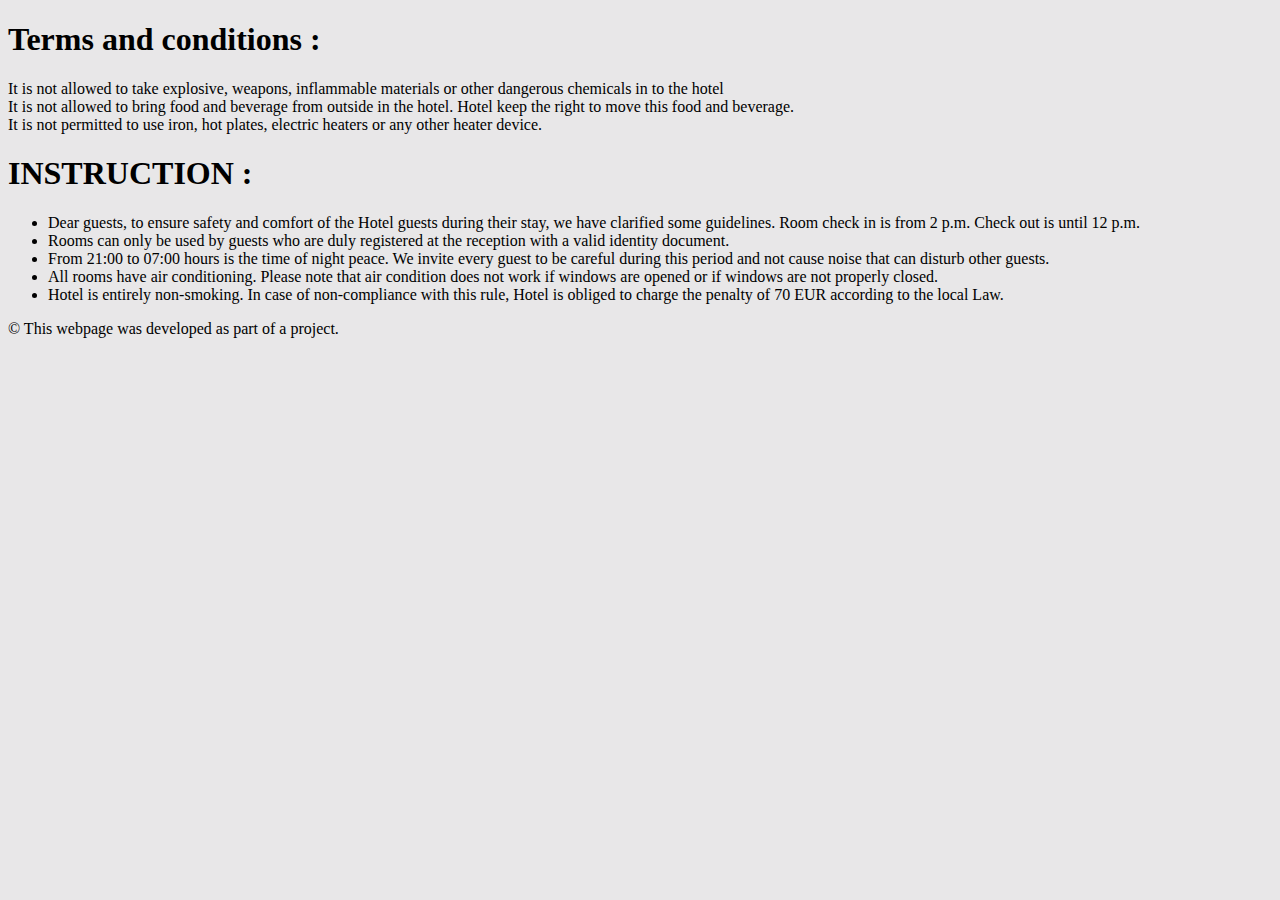
<file: about_us.html>
<!DOCTYPE html>
<html lang="en">
<head>
    <meta charset="UTF-8">
    <meta name="viewport" content="width=device-width, initial-scale=1.0">
    <title>Document</title>
    <style>
      .map-container{
  overflow:hidden;
  padding-bottom:56.25%;
  position:relative;
  height:0;
}
.map-container iframe{
  left:0;
  top:0;
  height:100%;
  width:100%;
  position:absolute;
}
    </style>
    <link href="https://cdn.jsdelivr.net/npm/bootstrap@5.3.2/dist/css/bootstrap.min.css" rel="stylesheet" integrity="sha384-T3c6CoIi6uLrA9TneNEoa7RxnatzjcDSCmG1MXxSR1GAsXEV/Dwwykc2MPK8M2HN" crossorigin="anonymous">
</head>
<body style="background-color: rgb(232, 231, 232);"                 >
    <script src="https://cdn.jsdelivr.net/npm/bootstrap@5.3.2/dist/js/bootstrap.bundle.min.js" integrity="sha384-C6RzsynM9kWDrMNeT87bh95OGNyZPhcTNXj1NW7RuBCsyN/o0jlpcV8Qyq46cDfL" crossorigin="anonymous"></script>
    <div class="container text-center">
      <div class="row align-items-start">
        <div class="col">
          <h1>Terms and conditions :</h1>
          <p style="color:rgb(139, 141, 141)">
            <ui>
              <li>It is not allowed to take explosive, weapons, inflammable materials or other dangerous chemicals in to the
                hotel</li>
                <li>It is not allowed to bring food and beverage from outside in the hotel. Hotel keep the right to move this food
                  and beverage.</li>
                  <li>
                    It is not permitted to use iron, hot plates, electric heaters or any other heater device.
                  </li>
            </ui>


          </p>
        </div>
        <div class="col">
          <h1>
            INSTRUCTION :
          </h1>
          <ul>
            <li>
              Dear guests, to ensure safety and comfort of the Hotel guests during their stay, we have clarified some
guidelines.
Room check in is from 2 p.m. Check out is until 12 p.m.
            </li>
            <li>Rooms can only be used by guests who are duly registered at the reception with a valid identity document.</li>
          <li>From 21:00 to 07:00 hours is the time of night peace. We invite every guest to be careful during this period and
            not cause noise that can disturb other guests.</li>
          <li>All rooms have air conditioning. Please note that air condition does not work if windows are opened or if
            windows are not properly closed.</li>
         <li>Hotel is entirely non-smoking. In case of non-compliance with this rule, Hotel is obliged to charge the penalty of
          70 EUR according to the local Law.</li>
          </ul>
          
        </div>
        
      </div>
    </div>
    <footer>
        <p class="bg-secondary p-3 text-center mt-lg-5 bottom">
          &copy; This webpage was developed as part of a project.
        </p>
      </footer>
</body>
</html>
</file>
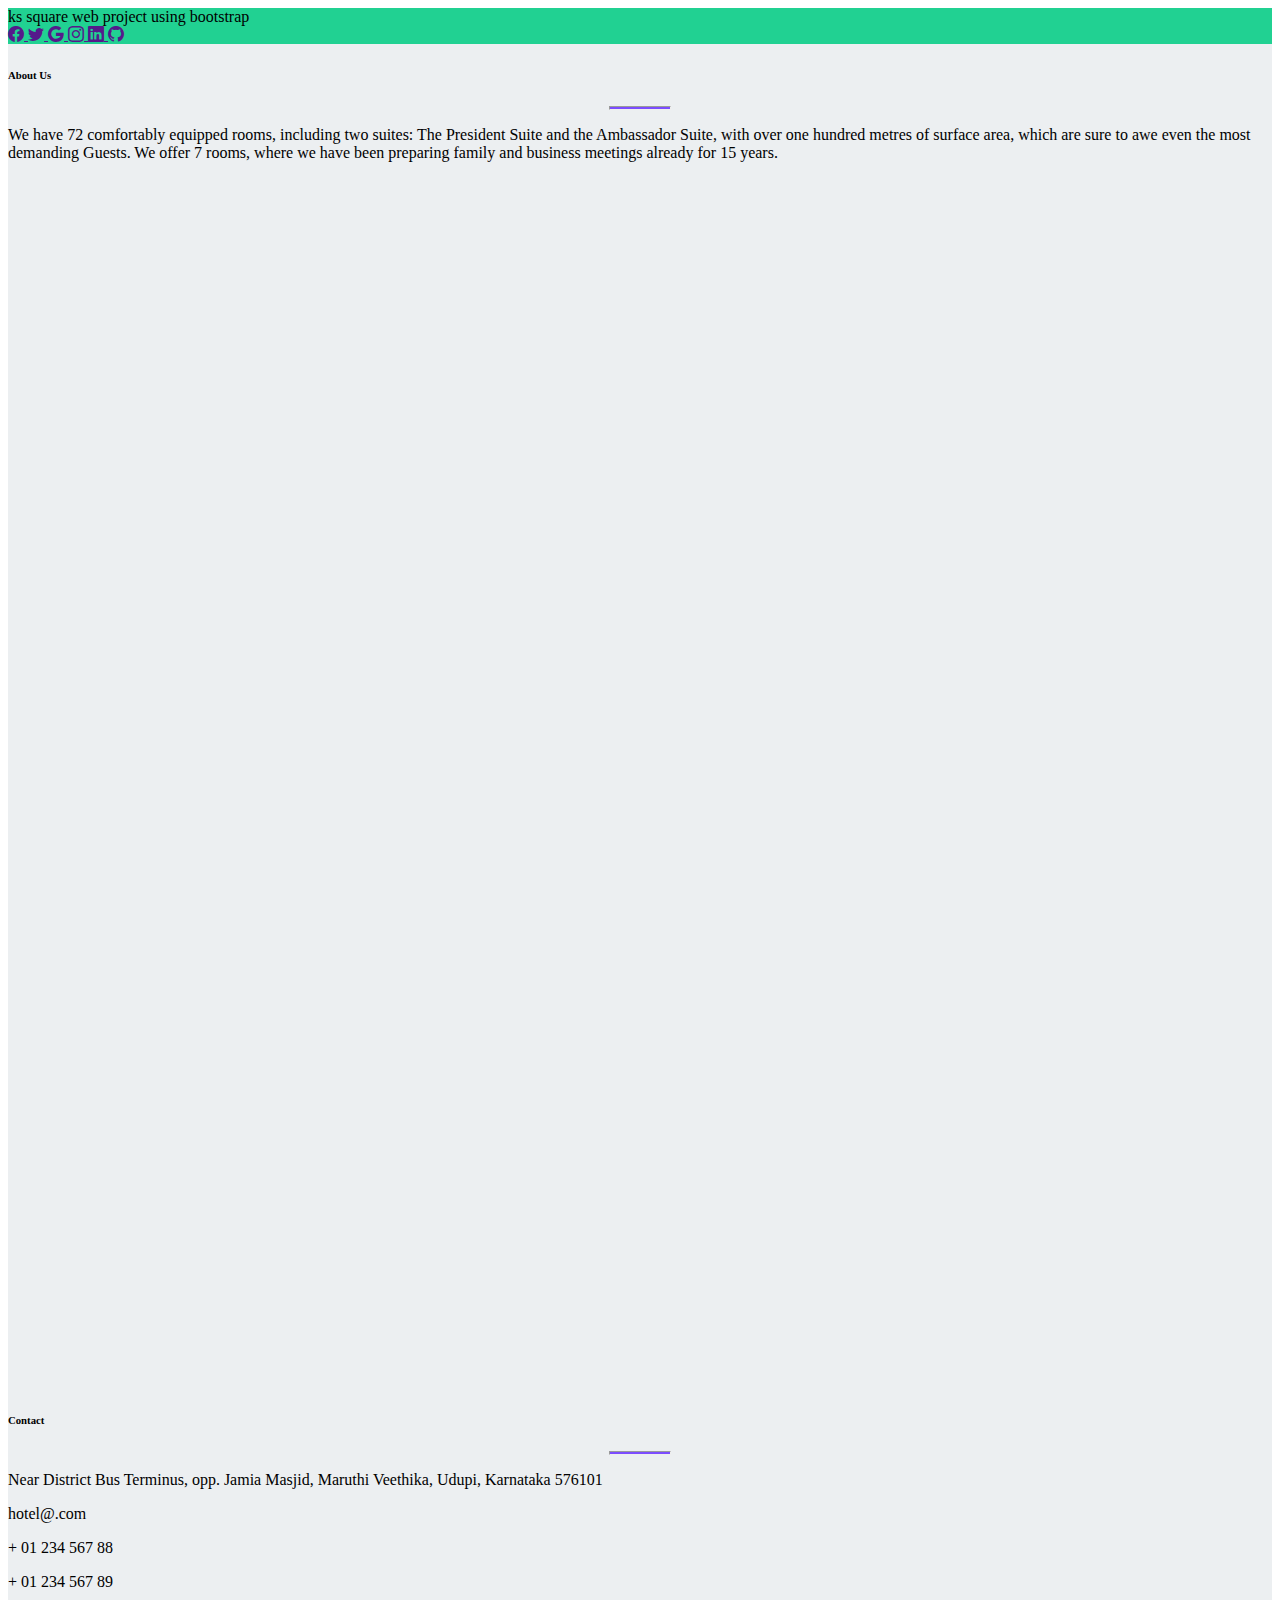
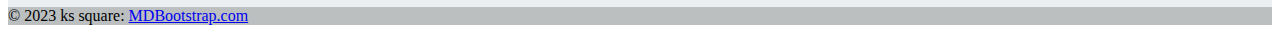
<file: about_us2.html>
<!DOCTYPE html>
<html lang="en">
<head>
    <meta charset="UTF-8">
    <meta name="viewport" content="width=device-width, initial-scale=1.0">
    <link rel="stylesheet" href="https://cdn.jsdelivr.net/npm/bootstrap-icons@1.11.1/font/bootstrap-icons.css">
    <title>Document</title>
    <style>
      @import url("https://cdn.jsdelivr.net/npm/bootstrap-icons@1.11.1/font/bootstrap-icons.css");
        .map-container{
  overflow:hidden;
  padding-bottom:56.25%;
  position:relative;
  height:0;
}
.map-container iframe{
  left:0;
  top:0;
  height:70%;
  width:100%;
  position:absolute;
}
    </style>
</head>
<link href="https://cdn.jsdelivr.net/npm/bootstrap@5.3.2/dist/css/bootstrap.min.css" rel="stylesheet" integrity="sha384-T3c6CoIi6uLrA9TneNEoa7RxnatzjcDSCmG1MXxSR1GAsXEV/Dwwykc2MPK8M2HN" crossorigin="anonymous">

<body>
    <script src="https://cdn.jsdelivr.net/npm/bootstrap@5.3.2/dist/js/bootstrap.bundle.min.js" integrity="sha384-C6RzsynM9kWDrMNeT87bh95OGNyZPhcTNXj1NW7RuBCsyN/o0jlpcV8Qyq46cDfL" crossorigin="anonymous"></script>
    <footer
          class="text-center text-lg-start text-dark"
          style="background-color: #ECEFF1"
          >
    <!-- Section: Social media -->
    <section
             class="d-flex justify-content-between p-4 text-white"
             style="background-color: #21D192"
             >
      <!-- Left -->
      <div class="me-5">
        <span>ks square web project using bootstrap</span>
      </div>
      <!-- Left -->

      <!-- Right -->
      <div>
        <a href="" class="text-white me-4">
          <i class="   bi-facebook"></i>
        </a>
        <a href="" class="text-white me-4">
          <i class="bi-twitter"></i>
        </a>
        <a href="" class="text-white me-4">
          <i class="bi-google"></i>
        </a>
        <a href="" class="text-white me-4">
          <i class="bi-instagram"></i>
        </a>
        <a href="" class="text-white me-4">
          <i class="bi-linkedin"></i>
        </a>
        <a href="" class="text-white me-4">
          <i class="bi-github"></i>
        </a>
      </div>
      <!-- Right -->
    </section>
    <!-- Section: Social media -->

    <!-- Section: Links  -->
    <section class="">
      <div class="container text-center text-md-start mt-5">
        <!-- Grid row -->
        <div class="row mt-3">
          <!-- Grid column -->
          <div class="col-md-3 col-lg-4 col-xl-3 mx-auto mb-4">
            <!-- Content -->
            <h6 class="text-uppercase fw-bold">About Us</h6>
            <hr
                class="mb-4 mt-0 d-inline-block mx-auto"
                style="width: 60px; background-color: #7c4dff; height: 2px"
                />
            <p>
                We have 72 comfortably equipped rooms, including two suites: The President Suite and the Ambassador Suite, with over one hundred metres of surface area, which are sure to awe even the most demanding Guests. We offer 7 rooms, where we have been preparing family and business meetings already for 15 years.
            </p>
          </div>
          <!-- Grid column -->

          <!-- Grid column -->
          <div class="col-md-2 col-lg-2 col-xl-2 mx-auto mb-4">
            <!--Google map-->
<div id="map-container-google-1" class="z-depth-1-half map-container" style="height: 500px">
  <iframe src="https://maps.google.com/maps?q=manhatan&t=&z=13&ie=UTF8&iwloc=&output=embed" frameborder="0"
    style="border:0" allowfullscreen></iframe>
</div>

<!--Google Maps-->
          </div>
          <!-- Grid column -->                                                          

          

          <!-- Grid column -->
          <div class="col-md-4 col-lg-3 col-xl-3 mx-auto mb-md-0 mb-4">
            <!-- Links -->
            <h6 class="text-uppercase fw-bold">Contact</h6>
            <hr
                class="mb-4 mt-0 d-inline-block mx-auto"
                style="width: 60px; background-color: #7c4dff; height: 2px"
                />
            <p><i class="fas fa-home mr-3"></i> Near District Bus Terminus, opp. Jamia Masjid, Maruthi Veethika, Udupi, Karnataka 576101</p>
            <p><i class="fas fa-envelope mr-3"></i> hotel@.com</p>
            <p><i class="fas fa-phone mr-3"></i> + 01 234 567 88</p>
            <p><i class="fas fa-print mr-3"></i> + 01 234 567 89</p>
          </div>
          <!-- Grid column -->
        </div>
        <!-- Grid row -->
      </div>
    </section>
    <!-- Section: Links  -->

    <!-- Copyright -->
    <div
         class="text-center p-3"
         style="background-color: rgba(0, 0, 0, 0.2)"
         >
      © 2023 ks square:
      <a class="text-dark" href="https://mdbootstrap.com/"
         >MDBootstrap.com</a
        >
    </div>
    <!-- Copyright -->
  </footer>
  <!-- Footer -->
</div>
<!-- End of .container -->
</body>
</html>
</file>
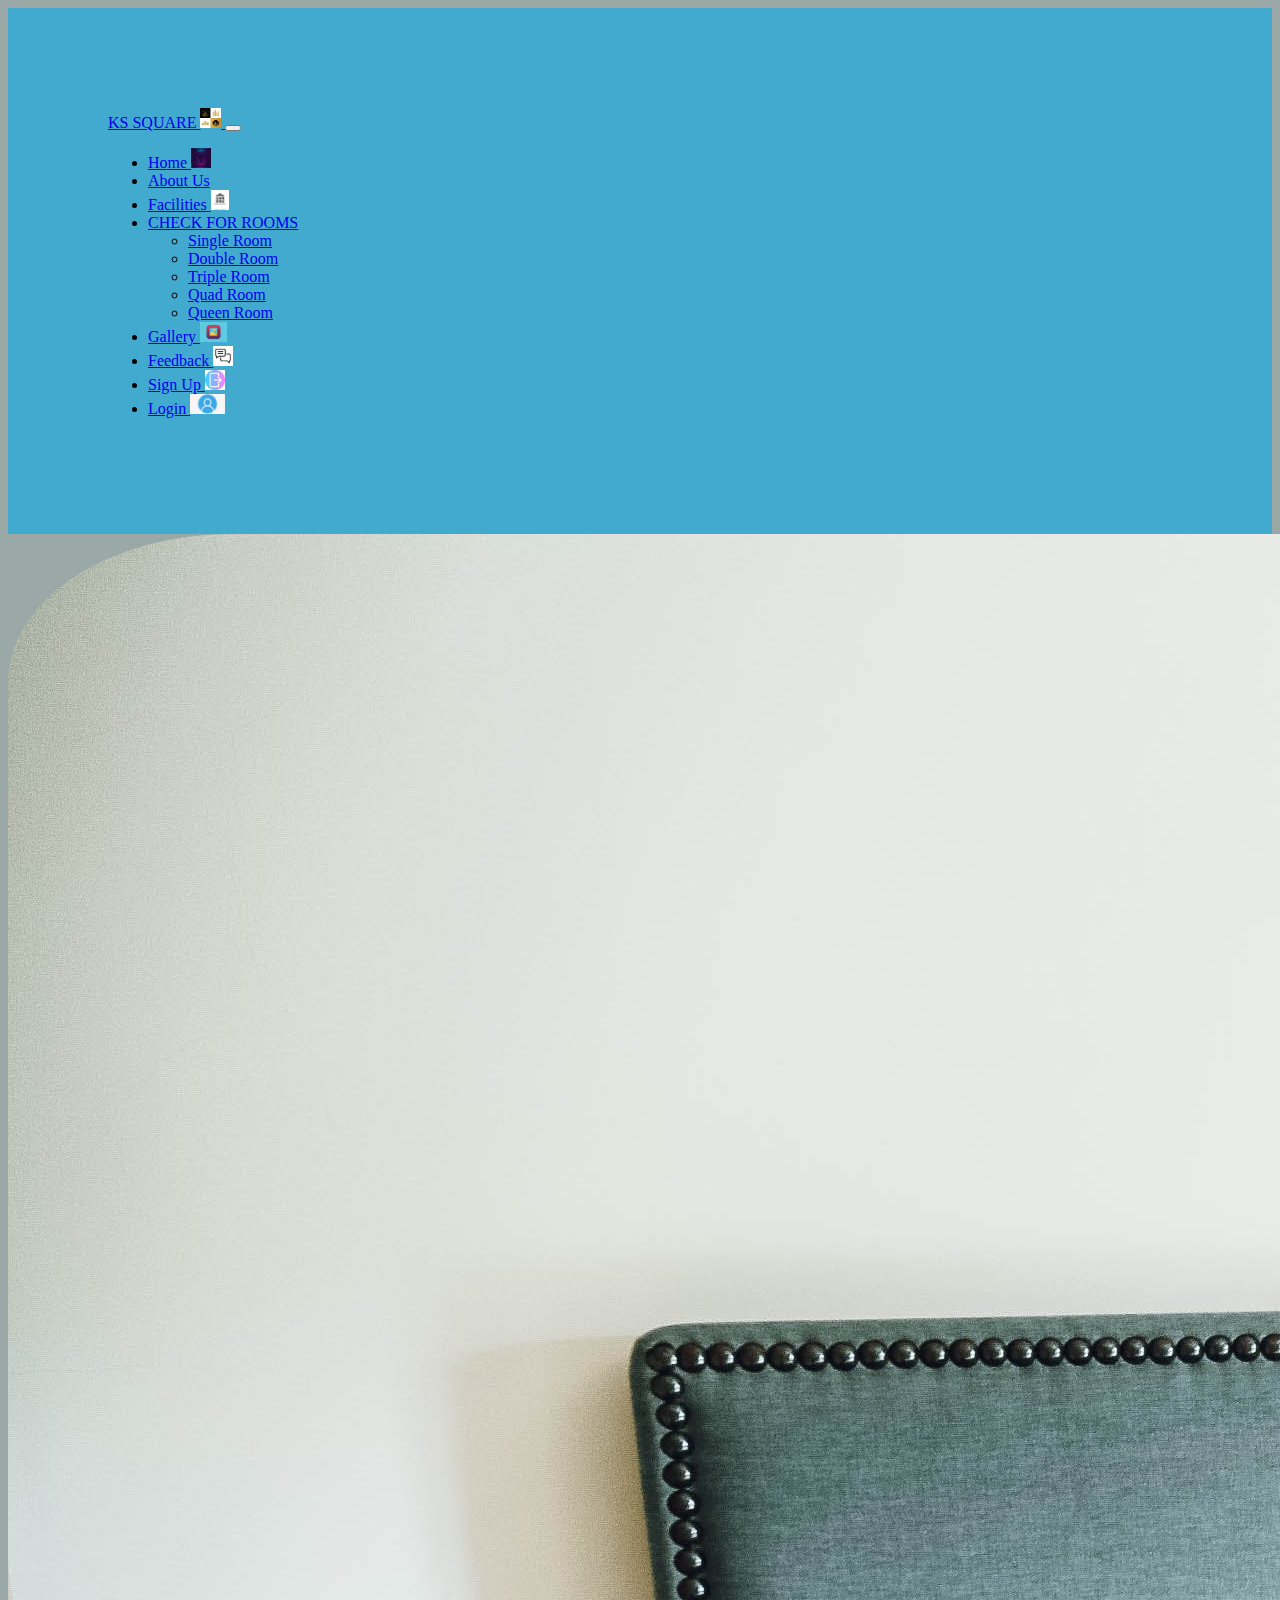
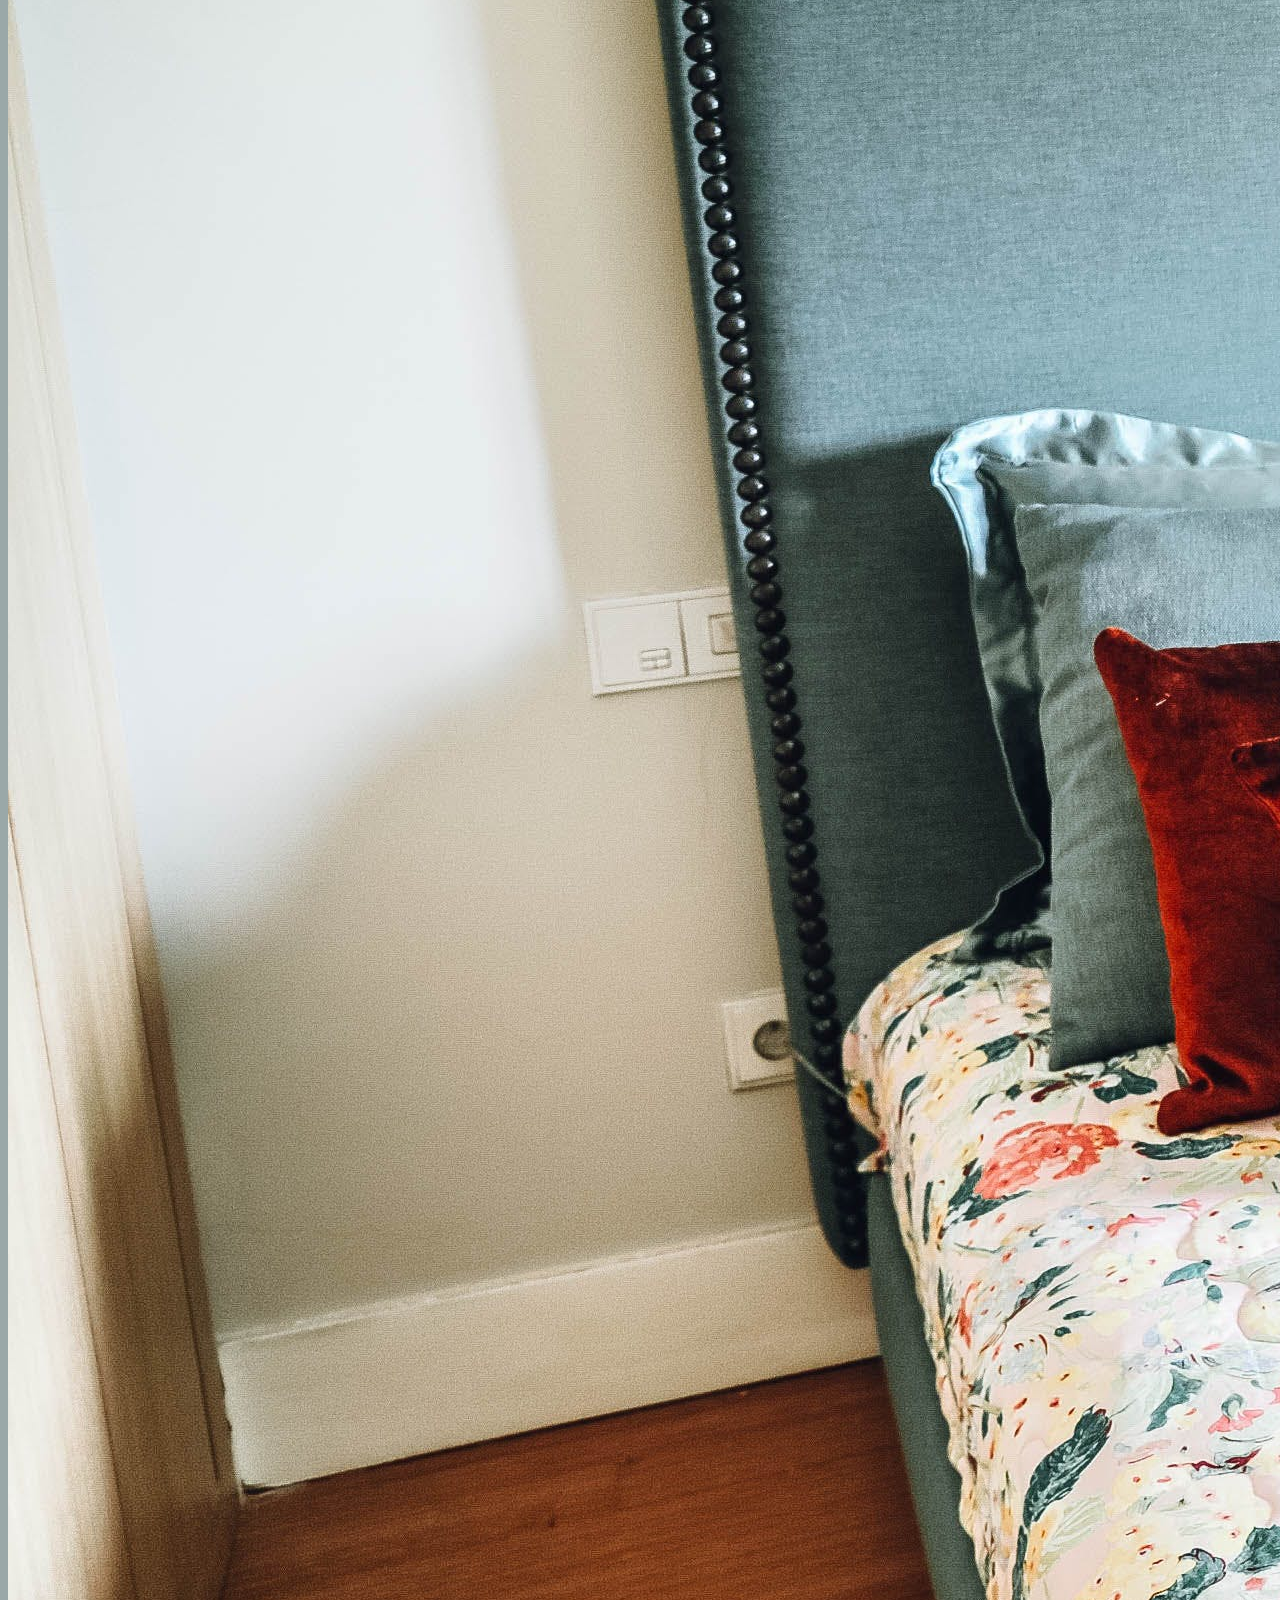
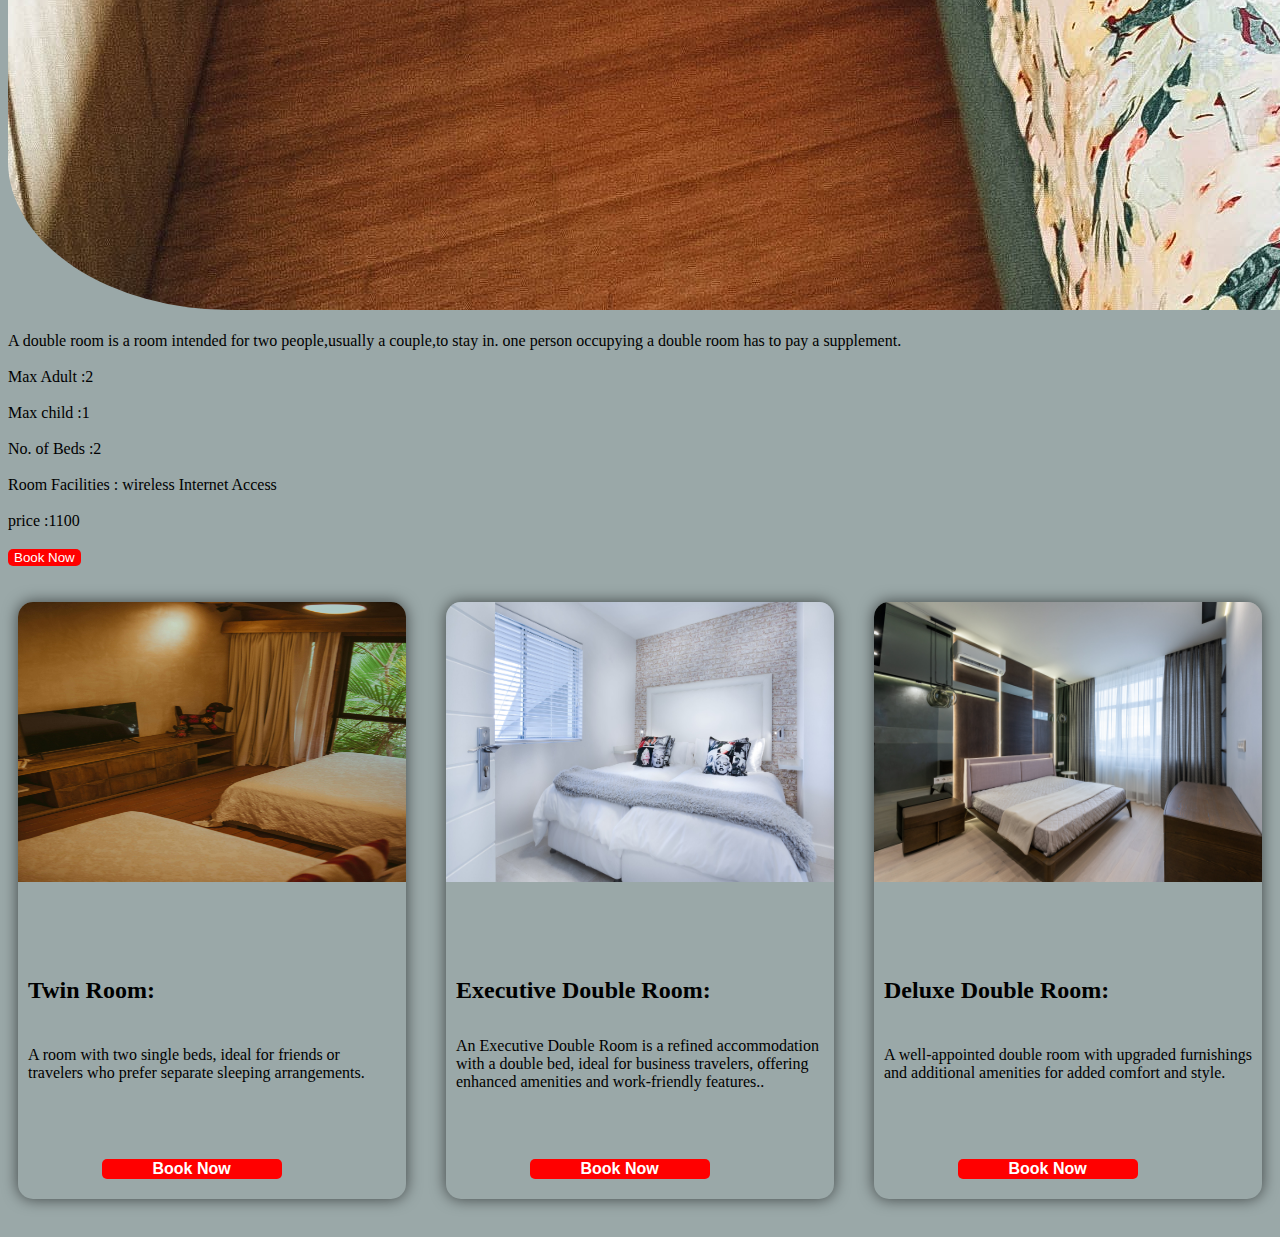
<file: double_room.html>
<!DOCTYPE html>
<html lang="en">

<head>
  <meta charset="UTF-8">
  <meta name="viewport" content="width=device-width, initial-scale=1.0">
  <title>Document</title>
  <link href="https://cdn.jsdelivr.net/npm/bootstrap@5.3.2/dist/css/bootstrap.min.css" rel="stylesheet"
    integrity="sha384-T3c6CoIi6uLrA9TneNEoa7RxnatzjcDSCmG1MXxSR1GAsXEV/Dwwykc2MPK8M2HN" crossorigin="anonymous">
    <link rel="stylesheet" href="css/per.css">
    <style>
      nav {
        background-color: rgb(67, 170, 207);
        font-family: cursive;
        padding: 100px;
      }
      .button {
        background-color: #1c87c9;
        -webkit-border-radius: 60px;
        border-radius: 60px;
        border: none;
        color: #eeeeee;
        cursor: pointer;
        display: inline-block;
        font-family: sans-serif;
        font-size: 20px;
        padding: 5px 15px;
        text-align: center;
        text-decoration: none;
      }
      @keyframes glowing {
        0% {
          background-color: #2ba805;
          box-shadow: 0 0 5px #2ba805;
        }
        50% {
          background-color: #49e819;
          box-shadow: 0 0 20px #49e819;
        }
        100% {
          background-color: #2ba805;
          box-shadow: 0 0 5px #2ba805;
        }
      }
      .button {
        animation: glowing 1300ms infinite;
      }
      .click {
        position: absolute;
        bottom: 3vh;
        left: 13vw;
      }
      .map-container {
        overflow: hidden;
        padding-bottom: 56.25%;
        position: relative;
        height: 0;
      }
      .map-container iframe {
        left: 0;
        top: 0;
        height: 100%;
        width: 100%;
        position: absolute;
      }
    </style>
  </head>

  <body>
    <script src="https://cdn.jsdelivr.net/npm/bootstrap@5.3.2/dist/js/bootstrap.bundle.min.js"
      integrity="sha384-C6RzsynM9kWDrMNeT87bh95OGNyZPhcTNXj1NW7RuBCsyN/o0jlpcV8Qyq46cDfL"
      crossorigin="anonymous"></script>
  
    <!-- Navagation bar -->
  
    <nav class="navbar navbar-expand-lg  navbar-light">
      <div class="container-fluid">
        <a class="navbar-brand" href="#">KS SQUARE
          <img src="images/hotel.jpg" class="me-2" height="20" alt="MDB Logo" loading="lazy" />
        </a>
        <button class="navbar-toggler" type="button" data-bs-toggle="collapse" data-bs-target="#navbarNavDropdown"
          aria-controls="navbarNavDropdown" aria-expanded="false" aria-label="Toggle navigation">
          <span class="navbar-toggler-icon"></span>
        </button>
        <div class="collapse navbar-collapse" id="navbarNavDropdown">
          <ul class="navbar-nav ">
            <li class="nav-item">
              <a class="nav-link active" aria-current="page" href="home_page.html">Home
                <img src="images/home_logo.jpg" class="me-2" height="20" alt="MDB Logo" loading="lazy" />
              </a>
            </li>
            <li class="nav-item">
              <a class="nav-link" href="about_us2.html">About Us</a>
            </li>
            <li class="nav-item">
              <a class="nav-link" href="facilities.html">Facilities
                <img src="images/facility.jpg" class="me-2" height="20" alt="MDB Logo" loading="lazy" />
              </a>
            </li>
            <li class="nav-item dropdown">
              <a class="nav-link dropdown-toggle" href="#" role="button" data-bs-toggle="dropdown" aria-expanded="false">
                CHECK FOR ROOMS
              </a>
              <ul class="dropdown-menu">
                <li><a class="dropdown-item" href="single_room.html">Single Room</a></li>
                <li><a class="dropdown-item" href="double_room.html">Double Room</a></li>
                <li><a class="dropdown-item" href="tripple_room.html">Triple Room</a></li>
                <li><a class="dropdown-item" href="quadroompic.html">Quad Room</a></li>
                <li><a class="dropdown-item" href="queen_room.html">Queen Room</a></li>
              </ul>
            </li>
            <li class="nav-item">
              <a class="nav-link" href="gallery.html">Gallery
                <img src="images/gallery.jpg" class="me-2" height="20" alt="MDB Logo" loading="lazy" />
              </a>
            </li>
            <li class="nav-item">
              <a class="nav-link" href="feed.html">Feedback
                <img src="images/contact.jpg" class="me-2" height="20" alt="MDB Logo" loading="lazy" />
              </a>
            </li>
            <li class="nav-item">
              <a class="nav-link" href="registration.html">Sign Up
                <img src="images/logout.jpg" class="me-2" height="20" alt="MDB Logo" loading="lazy" />
              </a>
            </li>
            <li class="nav-item">
              <a class="nav-link" href="login.html">Login
                <img src="images/login1.png" class="me-2" height="20" alt="MDB Logo" loading="lazy" />
              </a>
            </li>
          </ul>
        </div>
      </div>
    </nav>
  <!-- card 1 -->


  <section  class="p-5">
    <div class="container">
      <div class="row align-items-center justify-content-between">
        <div class="col-md">
          <img src="images/double_roompic.jpg" class="img-fluid tri" alt="single room" />
        </div>
        <div class="col-md p-5">
          <div class="text"><br>A double room is a room intended for two
            people,usually a couple,to stay in.
            one person occupying a double room has to pay a supplement.
            <br><br>
            Max Adult :2<br><br>
            Max child :1<br><br>
            No. of Beds :2<br><br>
            Room Facilities : wireless Internet Access
            <br><br>price :1100<br><br>
            <a href="schedule.html"><button class="book">Book Now</button></a>
          </div>
        </div>
      </div>
    </div>
    </div>
  </section>
  <br><br>
  <div class="menu">
    <div class="card-items">
      <img src="images/doubleroom_pic2.jpg">
      <div class="details">
        <p>
        <h2>Twin Room:</h2>
        A room with two single beds, ideal for friends
        or travelers who prefer separate sleeping arrangements.</p>
        <a href="schedule.html"><button>Book Now</button></a>
      </div>
    </div>

    <div class="card-items">
      <img src="images/doubleorom_pic3.jpg">
      <div class="details">
        <p>
        <h2>Executive Double Room:</h2>
        An Executive Double Room is a refined accommodation with a double bed, ideal for business travelers, offering
        enhanced amenities and work-friendly features..</p>
        <a href="schedule.html"><button>Book Now</button></a>
      </div>
    </div>

    <div class="card-items">
      <img src="images/doubleroom_pic4.jpg">
      <div class="details">
        <p>
        <h2>Deluxe Double Room:</h2>
        A well-appointed double room with upgraded furnishings
        and additional amenities for added comfort and style.
        </p>
        <a href="schedule.html"><button>Book Now</button></a>
      </div>
    </div>
</body>

</html>
</file>
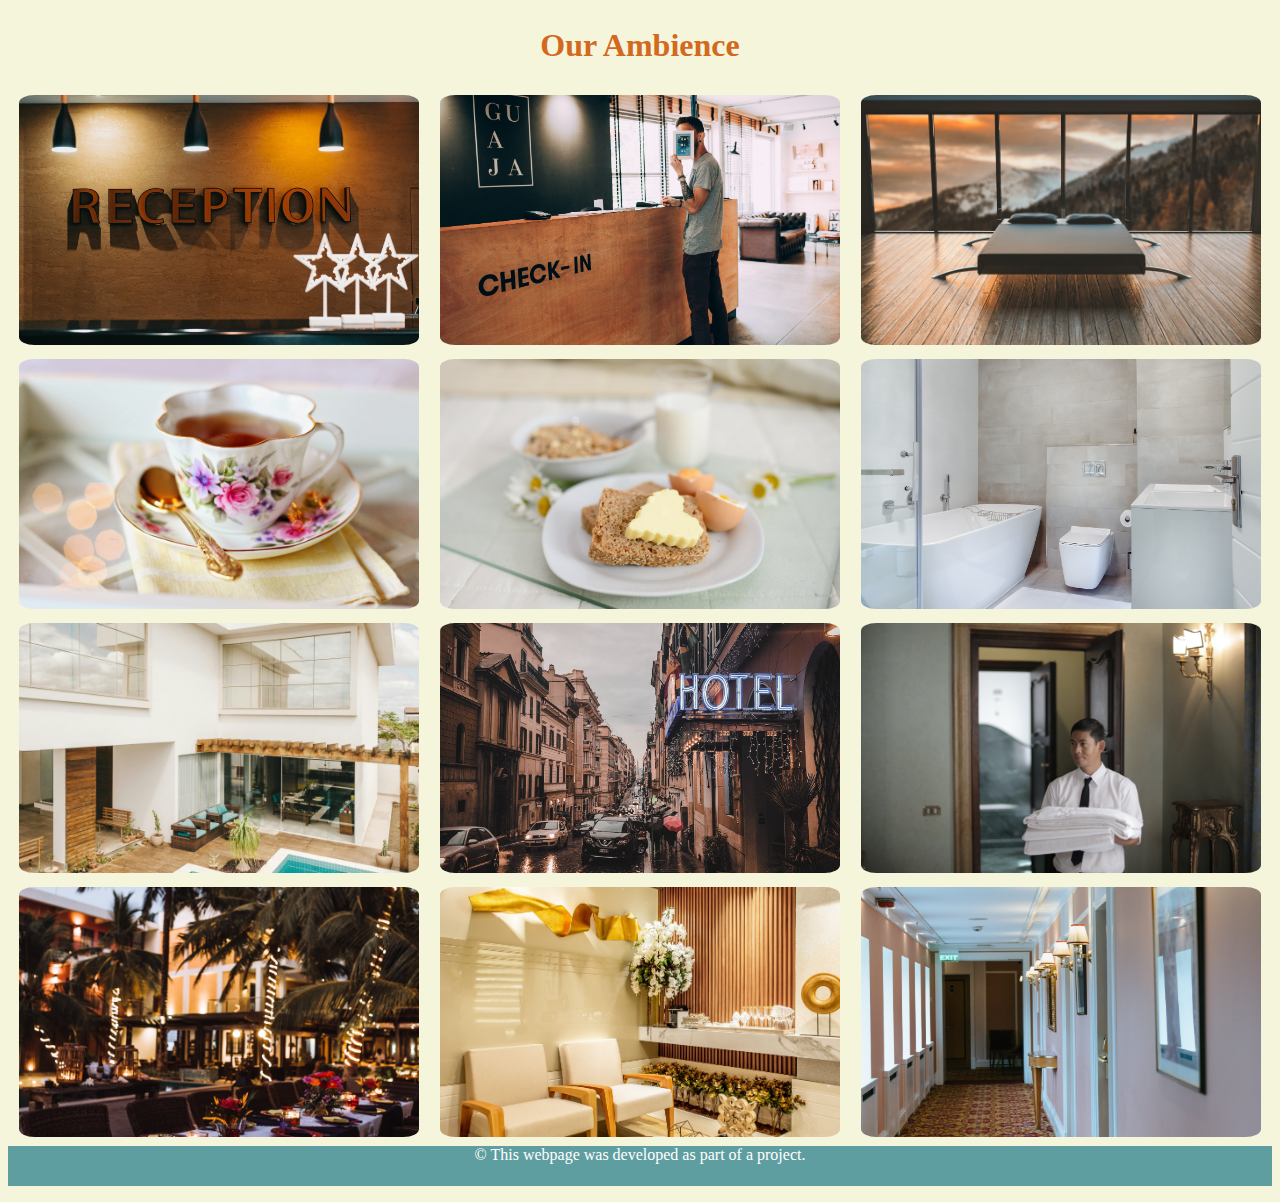
<file: gallery.html>
<!DOCTYPE html>
<html lang="en">

<head>
    <meta charset="UTF-8">
    <meta name="viewport" content="width=device-width, initial-scale=1.0">
    <title>Document</title>
    
    <style>
        body{
            background-color: beige;
        }
        .container {
            /* width: 100%; */
            display: flex;
            flex-wrap: wrap;
            justify-content:space-around;
            /* justify-content: center; */
            align-items: center;
        }

        img {
            height: 250px;
            width: 400px;
            border-radius:5%;
            padding: 5px;
            object-fit: cover;
            transition: transform 0.2s;
        }
        img:hover {
    transform: scale(1.1);
  }
  footer p{
    width: auto;
    height: 40px;
    display: flex;
    margin-top: 0%;
    justify-content: center;
    align-content: center;
    color: white;
    background-color: cadetblue;
  }
  h2{
    font-family:cursive;
    font-weight:bold;
    font-size: 2em;
    color:chocolate;
  }
    </style>
</head>

<body>
    <h2 style="text-align: center;">Our Ambience</h2>
    <div class="container">
        <div class="box4"><img src="images/gallerypic4.jpg" alt=""></div>
        <div class="box3"><img src="images/gallerypic3.jpg" alt=""></div>
        <div class="box1"><img src="images/gallery10.jpg" alt=""></div>
        <div class="box2"><img src="images/gallery11.jpg" alt=""></div>
        <div class="box3"><img src="images/gallery12.jpg" alt=""></div>
        <div class="box4"><img src="images/gallery5.jpg" alt=""></div>
        <div class="box1"><img src="images/gallery6.jpg" alt=""></div>
        <div class="box2"><img src="images/gallery7.jpg" alt=""></div>
        <div class="box3"><img src="images/gallery8.jpg" alt=""></div>
        <div class="box4"><img src="images/gallery9.jpg" alt=""></div>
        <div class="box1"><img src="images/gallerypic1.jpg" alt=""></div>
        <div class="box2"><img src="images/gallerypic2.jpg" alt=""></div>
    </div>
    <footer>
        <p>&copy; This webpage was developed as part of a project.</p>
      </footer>
</body>

</html>
</file>
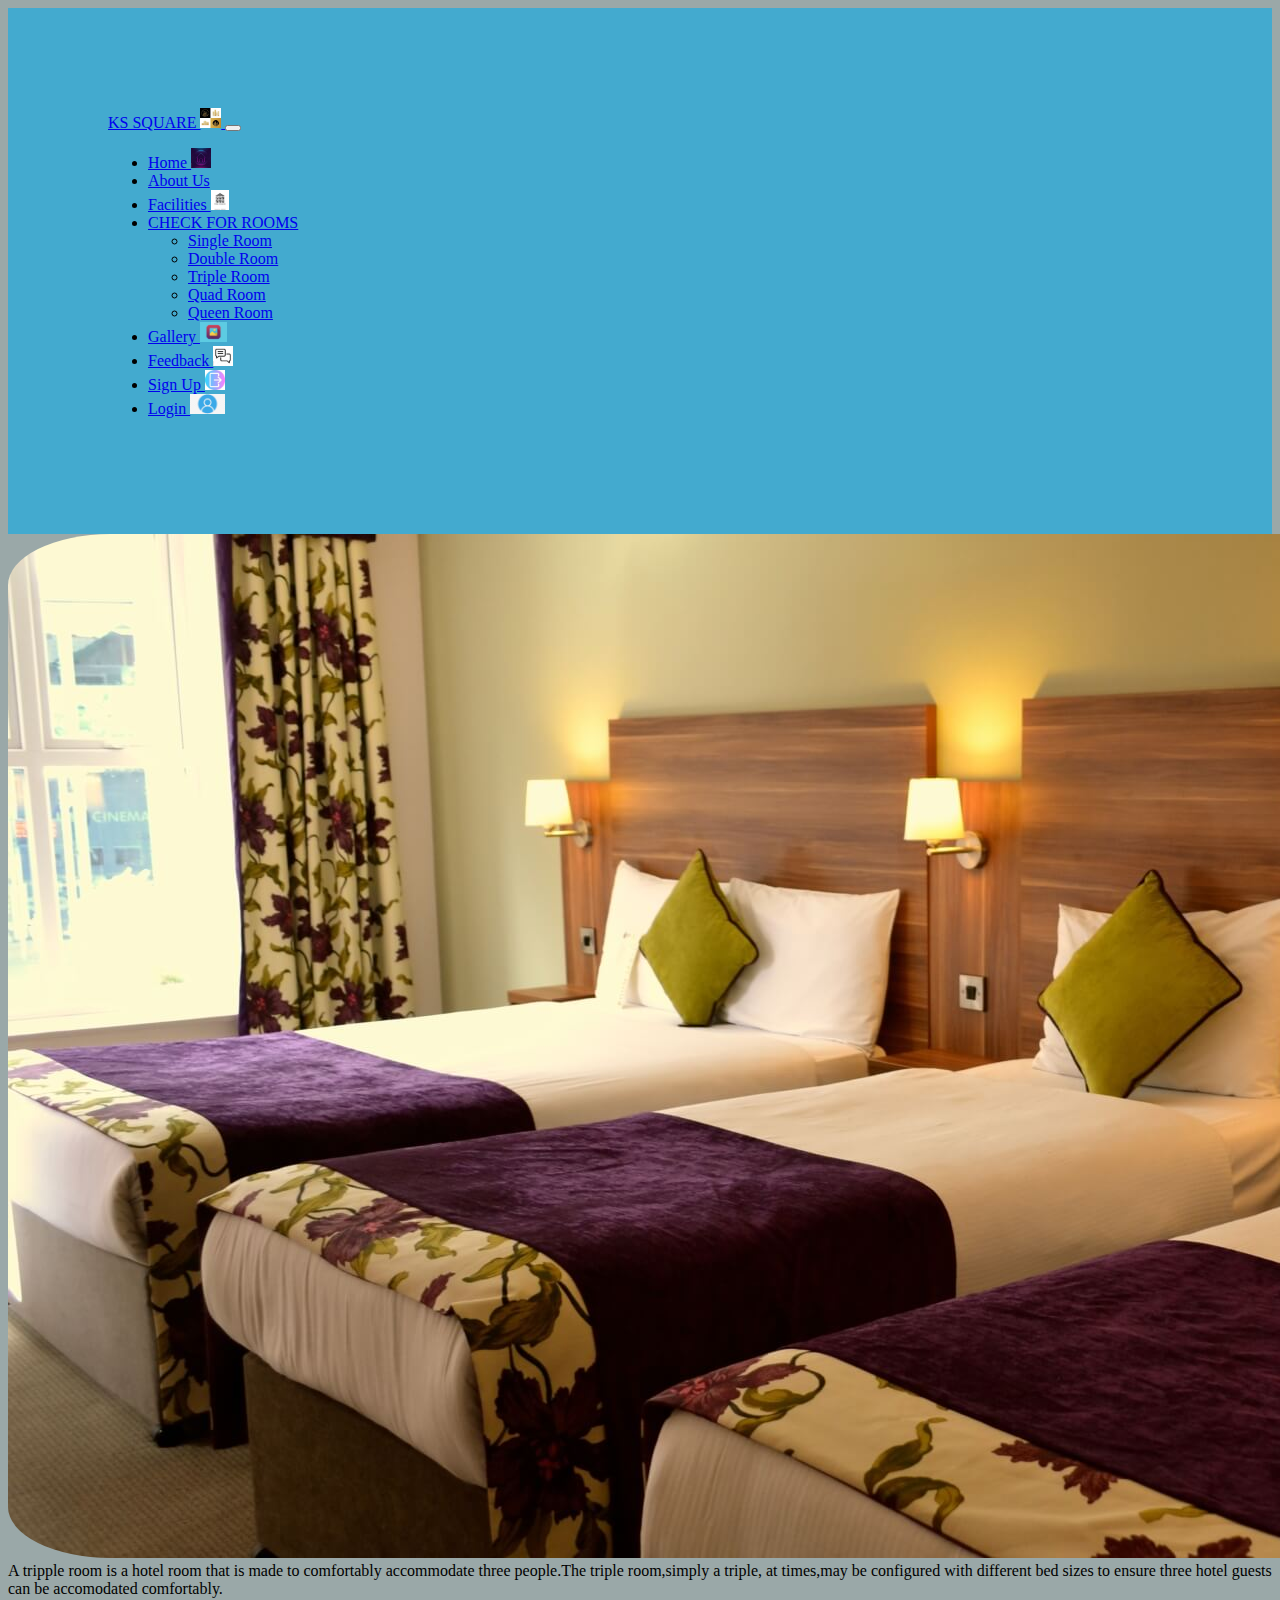
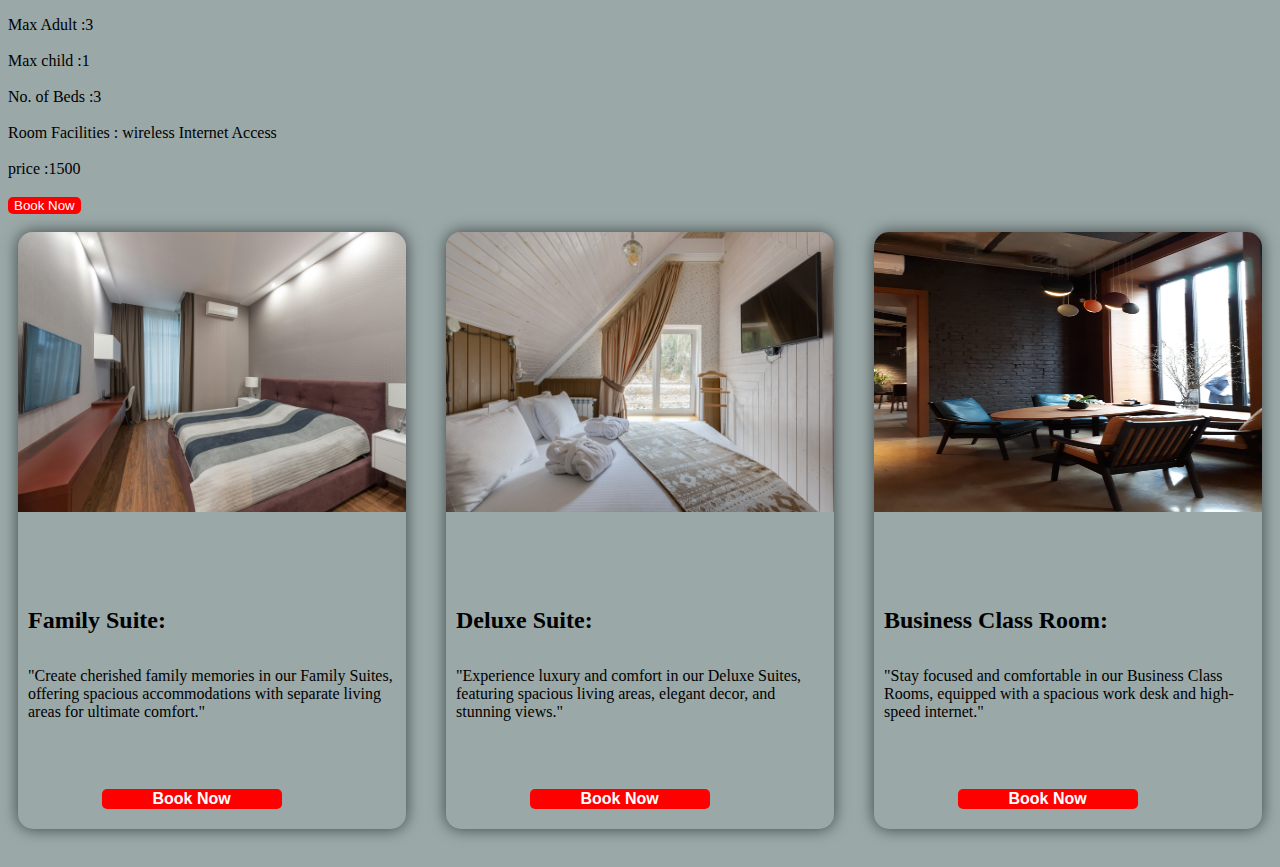
<file: tripple_room.html>
<!DOCTYPE html>
<html lang="en">

<head>
  <meta charset="UTF-8">
  <meta name="viewport" content="width=device-width, initial-scale=1.0">
  <title>Document</title>
  <link href="https://cdn.jsdelivr.net/npm/bootstrap@5.3.2/dist/css/bootstrap.min.css" rel="stylesheet"
    integrity="sha384-T3c6CoIi6uLrA9TneNEoa7RxnatzjcDSCmG1MXxSR1GAsXEV/Dwwykc2MPK8M2HN" crossorigin="anonymous">
    <link rel="stylesheet" href="css/per.css">
    <style>
      nav {
        background-color: rgb(67, 170, 207);
        font-family: cursive;
        padding: 100px;
      }
      .button {
        background-color: #1c87c9;
        -webkit-border-radius: 60px;
        border-radius: 60px;
        border: none;
        color: #eeeeee;
        cursor: pointer;
        display: inline-block;
        font-family: sans-serif;
        font-size: 20px;
        padding: 5px 15px;
        text-align: center;
        text-decoration: none;
      }
      @keyframes glowing {
        0% {
          background-color: #2ba805;
          box-shadow: 0 0 5px #2ba805;
        }
        50% {
          background-color: #49e819;
          box-shadow: 0 0 20px #49e819;
        }
        100% {
          background-color: #2ba805;
          box-shadow: 0 0 5px #2ba805;
        }
      }
      .button {
        animation: glowing 1300ms infinite;
      }
      .click {
        position: absolute;
        bottom: 3vh;
        left: 13vw;
      }
      .map-container {
        overflow: hidden;
        padding-bottom: 56.25%;
        position: relative;
        height: 0;
      }
      .map-container iframe {
        left: 0;
        top: 0;
        height: 100%;
        width: 100%;
        position: absolute;
      }
    </style>
  </head>

  <body>
    <script src="https://cdn.jsdelivr.net/npm/bootstrap@5.3.2/dist/js/bootstrap.bundle.min.js"
      integrity="sha384-C6RzsynM9kWDrMNeT87bh95OGNyZPhcTNXj1NW7RuBCsyN/o0jlpcV8Qyq46cDfL"
      crossorigin="anonymous"></script>
  
    <!-- Navagation bar -->
  
    <nav class="navbar navbar-expand-lg  navbar-light">
      <div class="container-fluid">
        <a class="navbar-brand" href="#">KS SQUARE
          <img src="images/hotel.jpg" class="me-2" height="20" alt="MDB Logo" loading="lazy" />
        </a>
        <button class="navbar-toggler" type="button" data-bs-toggle="collapse" data-bs-target="#navbarNavDropdown"
          aria-controls="navbarNavDropdown" aria-expanded="false" aria-label="Toggle navigation">
          <span class="navbar-toggler-icon"></span>
        </button>
        <div class="collapse navbar-collapse" id="navbarNavDropdown">
          <ul class="navbar-nav ">
            <li class="nav-item">
              <a class="nav-link active" aria-current="page" href="home_page.html">Home
                <img src="images/home_logo.jpg" class="me-2" height="20" alt="MDB Logo" loading="lazy" />
              </a>
            </li>
            <li class="nav-item">
              <a class="nav-link" href="about_us2.html">About Us</a>
            </li>
            <li class="nav-item">
              <a class="nav-link" href="facilities.html">Facilities
                <img src="images/facility.jpg" class="me-2" height="20" alt="MDB Logo" loading="lazy" />
              </a>
            </li>
            <li class="nav-item dropdown">
              <a class="nav-link dropdown-toggle" href="#" role="button" data-bs-toggle="dropdown" aria-expanded="false">
                CHECK FOR ROOMS
              </a>
              <ul class="dropdown-menu">
                <li><a class="dropdown-item" href="single_room.html">Single Room</a></li>
                <li><a class="dropdown-item" href="double_room.html">Double Room</a></li>
                <li><a class="dropdown-item" href="tripple_room.html">Triple Room</a></li>
                <li><a class="dropdown-item" href="quadroompic.html">Quad Room</a></li>
                <li><a class="dropdown-item" href="queen_room.html">Queen Room</a></li>
              </ul>
            </li>
            <li class="nav-item">
              <a class="nav-link" href="gallery.html">Gallery
                <img src="images/gallery.jpg" class="me-2" height="20" alt="MDB Logo" loading="lazy" />
              </a>
            </li>
            <li class="nav-item">
              <a class="nav-link" href="feed.html">Feedback
                <img src="images/contact.jpg" class="me-2" height="20" alt="MDB Logo" loading="lazy" />
              </a>
            </li>
            <li class="nav-item">
              <a class="nav-link" href="registration.html">Sign Up
                <img src="images/logout.jpg" class="me-2" height="20" alt="MDB Logo" loading="lazy" />
              </a>
            </li>
            <li class="nav-item">
              <a class="nav-link" href="login.html">Login
                <img src="images/login1.png" class="me-2" height="20" alt="MDB Logo" loading="lazy" />
              </a>
            </li>
          </ul>
        </div>
      </div>
    </nav>
  <!-- <div class="card_details">Room Details</div> -->
  <section class="p-5">
    <div class="container">
      <div class="row align-items-center justify-content-between">
        <div class="col-md">
          <img src="images/tripple_roompic.jpg" class="img-fluid tri" alt="single room" />
        </div>
        <div class="col-md p-5" >
          <div class="text">A tripple room is a hotel room that is made to comfortably 
            accommodate three people.The triple room,simply a triple, at times,may be configured with different 
            bed sizes to ensure three hotel guests can be accomodated comfortably.<br><br>
            Max Adult :3<br><br>
            Max child :1<br><br>
            No. of Beds :3<br><br>
            Room Facilities : wireless Internet Access
            <br><br>price :1500<br><br>
            <a href="schedule.html"><button class="book">Book Now</button></a>
          </div></div> 
        </div>
      </div>
    </div>
  </section>
  <br>
  <div class="menu">
    <div class="card-items">
      <img src="images/triplebed_pic2.jpg">
      <div class="details">
        <p><h2>Family Suite:</h2>
        "Create cherished family memories in our Family Suites,
         offering spacious accommodations with separate living areas for ultimate comfort."</p>
         <a href="schedule.html"> <button>Book Now</button></a>
      </div>
    </div>

    <div class="card-items">
      <img src="images/triplebed_pic3.jpg">
      <div class="details">
        <p><h2>Deluxe Suite:</h2>
          "Experience luxury and comfort in our Deluxe Suites,
           featuring spacious living areas, elegant decor, and stunning views."
        </p>
        <a href="schedule.html"><button>Book Now</button></a>
      </div>
    </div>

    <div class="card-items">
      <img src="images/triple_bed4.jpg">
      <div class="details">
        <p><h2>Business Class Room:</h2>
          "Stay focused and comfortable in our Business Class Rooms, 
          equipped with a spacious work desk and high-speed internet."</p>
          <a href="schedule.html"><button>Book Now</button></a>
      </div>
    </div>
</body>

</html>
</file>
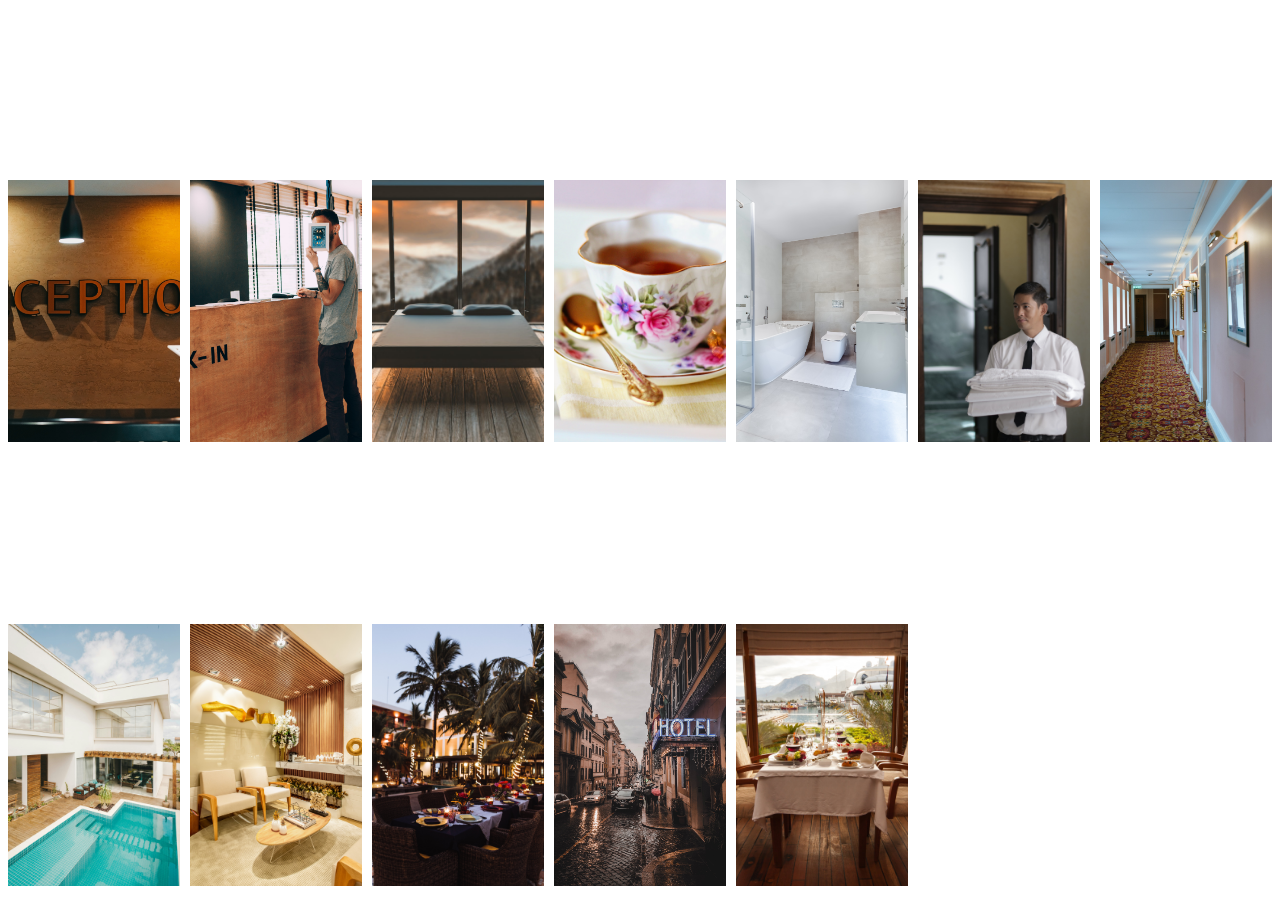
<file: gallery/gallery2.html>
<!DOCTYPE html>
<html>
<head>
    <style>
        /* Internal CSS for the responsive image gallery */
        .gallery {
            display: grid;
            grid-template-columns: repeat(auto-fill, minmax(150px, 1fr)); /* Responsive grid layout */
            gap: 10px; /* Gap between images */
        }

        .image {
            position: relative;
            overflow: hidden;
            padding-top: 100%; /* Set a square aspect ratio (1:1) for the images */
        }

        .image img {
            width: 100%;
            height: 100%;
            object-fit: cover; /* Maintain aspect ratio while filling the container */
        }
    </style>
</head>
<body>
    <div class="gallery">
        <div class="image">
            <img src="gallerypic4.jpg" alt="Image 1">
        </div>
        <div class="image">
            <img src="gallerypic3.jpg" alt="Image 3">
        </div>
        <div class="image">
            <img src="gallery10.jpg" alt="Image 1">
        </div>
        <div class="image">
            <img src="gallery11.jpg" alt="Image 1">
        </div>
        <div class="image">
            <img src="gallery5.jpg" alt="Image 2">
        </div>
        <div class="image">
            <img src="gallery8.jpg" alt="Image 1">
        </div>
        <div class="image">
            <img src="gallerypic2.jpg" alt="Image 1">
        </div>
        <div class="image">
            <img src="gallery6.jpg" alt="Image 3">
        </div>
        <div class="image">
            <img src="gallerypic1.jpg" alt="Image 2">
        </div>
        <div class="image">
            <img src="gallery9.jpg" alt="Image 2">
        </div>
        <div class="image">
            <img src="gallery7.jpg" alt="Image 3">
        </div>
        <div class="image">
            <img src="gallery13.jpg" alt="Image 3">
        </div>
    </div>
</body>
</html>
</file>
<file: css/per.css>
nav {
    background-color: rgb(67, 170, 207);
  }
  .card_details {
    display: flex;
    justify-content: center;
    font-size: 30px;
  }
  .card {
    /* display: flex; */
    flex-direction: row;
    margin-top: 20px;
    margin-bottom: 20px;
    width: 50%;
  }

  #d1 {
    width: auto;
    display: flex;
    display: inline-block;
    /* flex-direction: row; */
  }
  .card img {
    padding-left: 40px;
    width: 50%;
    transition: transform .2s;
    margin: auto;
    border-radius: 10%;
  }
  .card img:hover {
    transform: scale(1.1);
  }
  .text {
    font-family: cursive;
    font-weight: 500;
    color: black;
  }
  .book {
    background-color:red;
    border: none;
    color: white;
    border-radius: 5px;
    
  }
  .card-items {
    display: grid;
    position: relative;
    grid-template-rows: auto 1fr;
    border-radius: 15px;
    box-shadow: 0 0 15px rgba(0, 0, 0, 0.6);
    transition: .2s ease-in-out;
    /* background-color: #edb1f1; */
  }
  .card-items img {
    position: relative;
    width: 100%;
    height: 280px;
    border-radius: 15px 15px 0 0;
    cursor: pointer;
  }
  .menu {
    padding: 0 10px 30px 10px;
    display: grid;
    grid-template-columns: repeat(auto-fit, minmax(350px, 1fr));
    grid-gap: 20px 40px
  }
  .details {
    padding: 20px 10px;
    display: grid;
    grid-template-rows: auto 1fr 50px;
    grid-row-gap: 15px;
    align-items: center;
  }
  .details-sub {
    display: grid;
    grid-template-columns: auto auto;
  }
  .details-sub>h5 {
    font-weight: 600;
    font-size: 18px
  }
  .details>p {
    color: #6f6f6f;
    font-size: 20px;
    line-height: 28px;
    font-weight: 400;
    align-self: stretch;
  }
  .details>a button  {
    background: red;
    border: none;
    color: #fff;
    font-size: 16px;
    font-weight: 600;
    border-radius: 5px;
    width: 180px;
    cursor: pointer;
    margin-left: 20%;
  }
  body{
    background-color: rgb(154, 168, 168);

  }
  .tri{
    transition: transform .2s;
    border-radius: 5%;
  }
  .tri:hover{
    transform : scale(1.1);
  }
</file>
